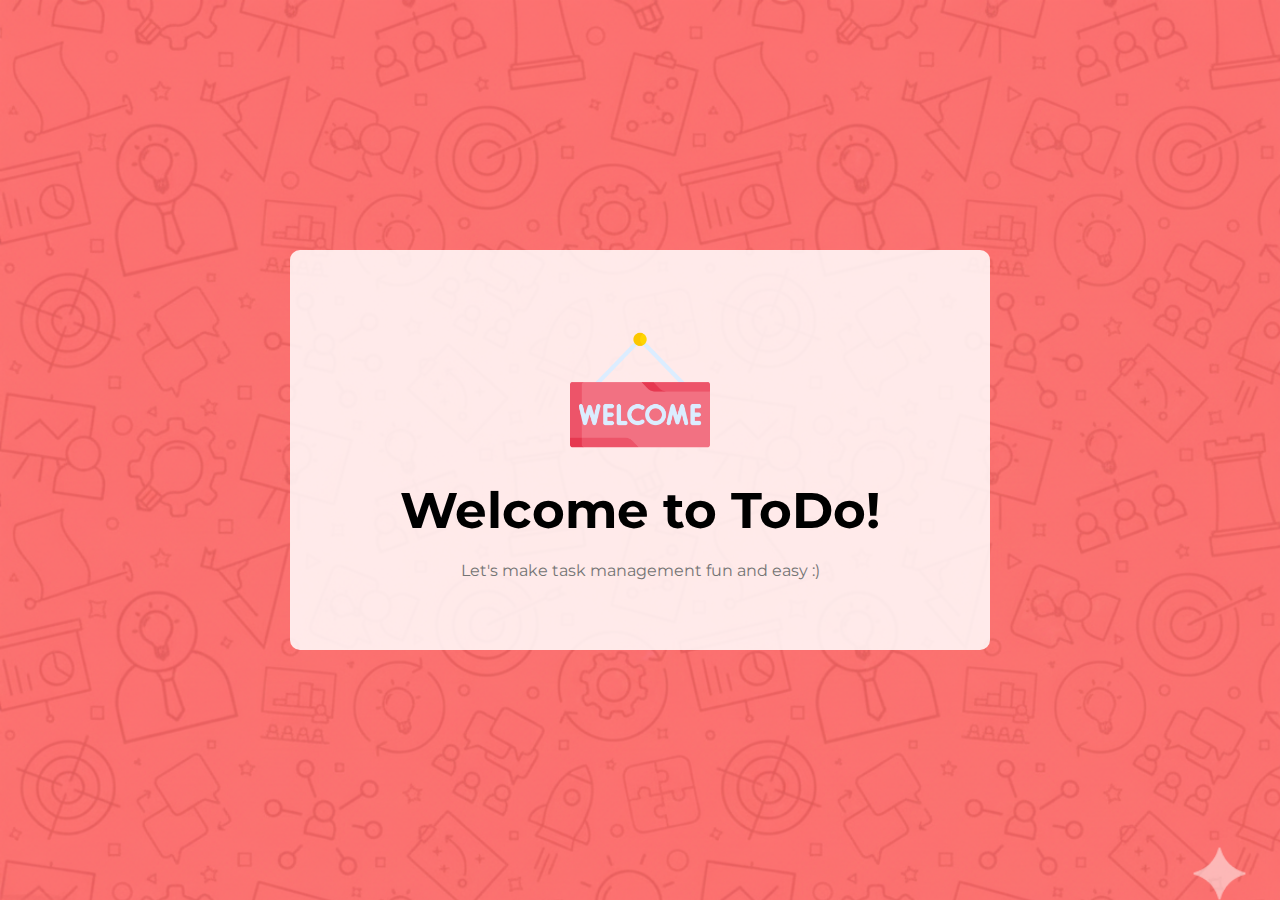
<file: index.html>
<!DOCTYPE html>
<html lang="en">
  <head>
    <meta charset="UTF-8" />
    <meta name="viewport" content="width=device-width, initial-scale=1.0" />
    <link rel="stylesheet" href="./assets/css/base.css" />
    <link rel="stylesheet" href="./assets/css/style.css" />
    <title>Welcome</title>
  </head>
  <body>
    <div class="container">
      <div class="content">
        <img src="./assets/images/icon/welcome.png" alt="" />
        <h1>Welcome to ToDo!</h1>
        <p>Let's make task management fun and easy :)</p>
      </div>
    </div>
  </body>
</html>
</file>
<file: assets/css/base.css>
@import url("https://fonts.googleapis.com/css2?family=Montserrat:ital,wght@0,100..900;1,100..900&family=Roboto:ital,wght@0,100..900;1,100..900&display=swap");

* {
  padding: 0;
  margin: 0;
  box-sizing: border-box;
  font-size: 16px;
  font-family: "Montserrat", sans-serif;
}

:root {
  --primary: #ff6767;
  --light-primary: #ff9090;
  --white: #fff;
  --black: #000;
  --color-button: #hF24E1E;
  --color-text: #747474;
  --light-blue: #42ade2;
  --blue: #0225ff;
  --bg-header: #f8f8f8;
  --warn: #db940fff;
  --complete: #00e396;
  --light-complete: #15cf04ff;
  --red: #e70d0dff;
}
</file>
<file: assets/css/style.css>
body {
    background: url("../images/background.png");
    background-repeat: no-repeat;
    background-size: cover;
}

.container {
    /* position: relative; */
}

.content {
    position: absolute;
    top: 50%;
    left: 50%;
    transform: translate(-50%, -50%);
    width: 700px;
    height: 400px;
    border-radius: 10px;
    background: rgba(255, 255, 255, 0.85);
    display: flex;
    flex-direction: column;
    justify-content: center;
    align-items: center;
}

.content img {
    height: 140px;
    margin-bottom: 20px;
}

.content h1 {
    font-size: 50px;
    margin-bottom: 20px;
}

.content p {
    color: var(--color-text);
}

#btnLogin,
#btnSignup {
    text-decoration: none;
    background-color: var(--primary);
    padding: 10px;
    margin-top: 20px;
    display: inline-block;
    color: var(--white);
    border-radius: 5px;
    transition: all ease .2s;
}

#btnLogin:hover,
#btnSignup:hover {
    background-color: var(--light-primary);
}
</file>
